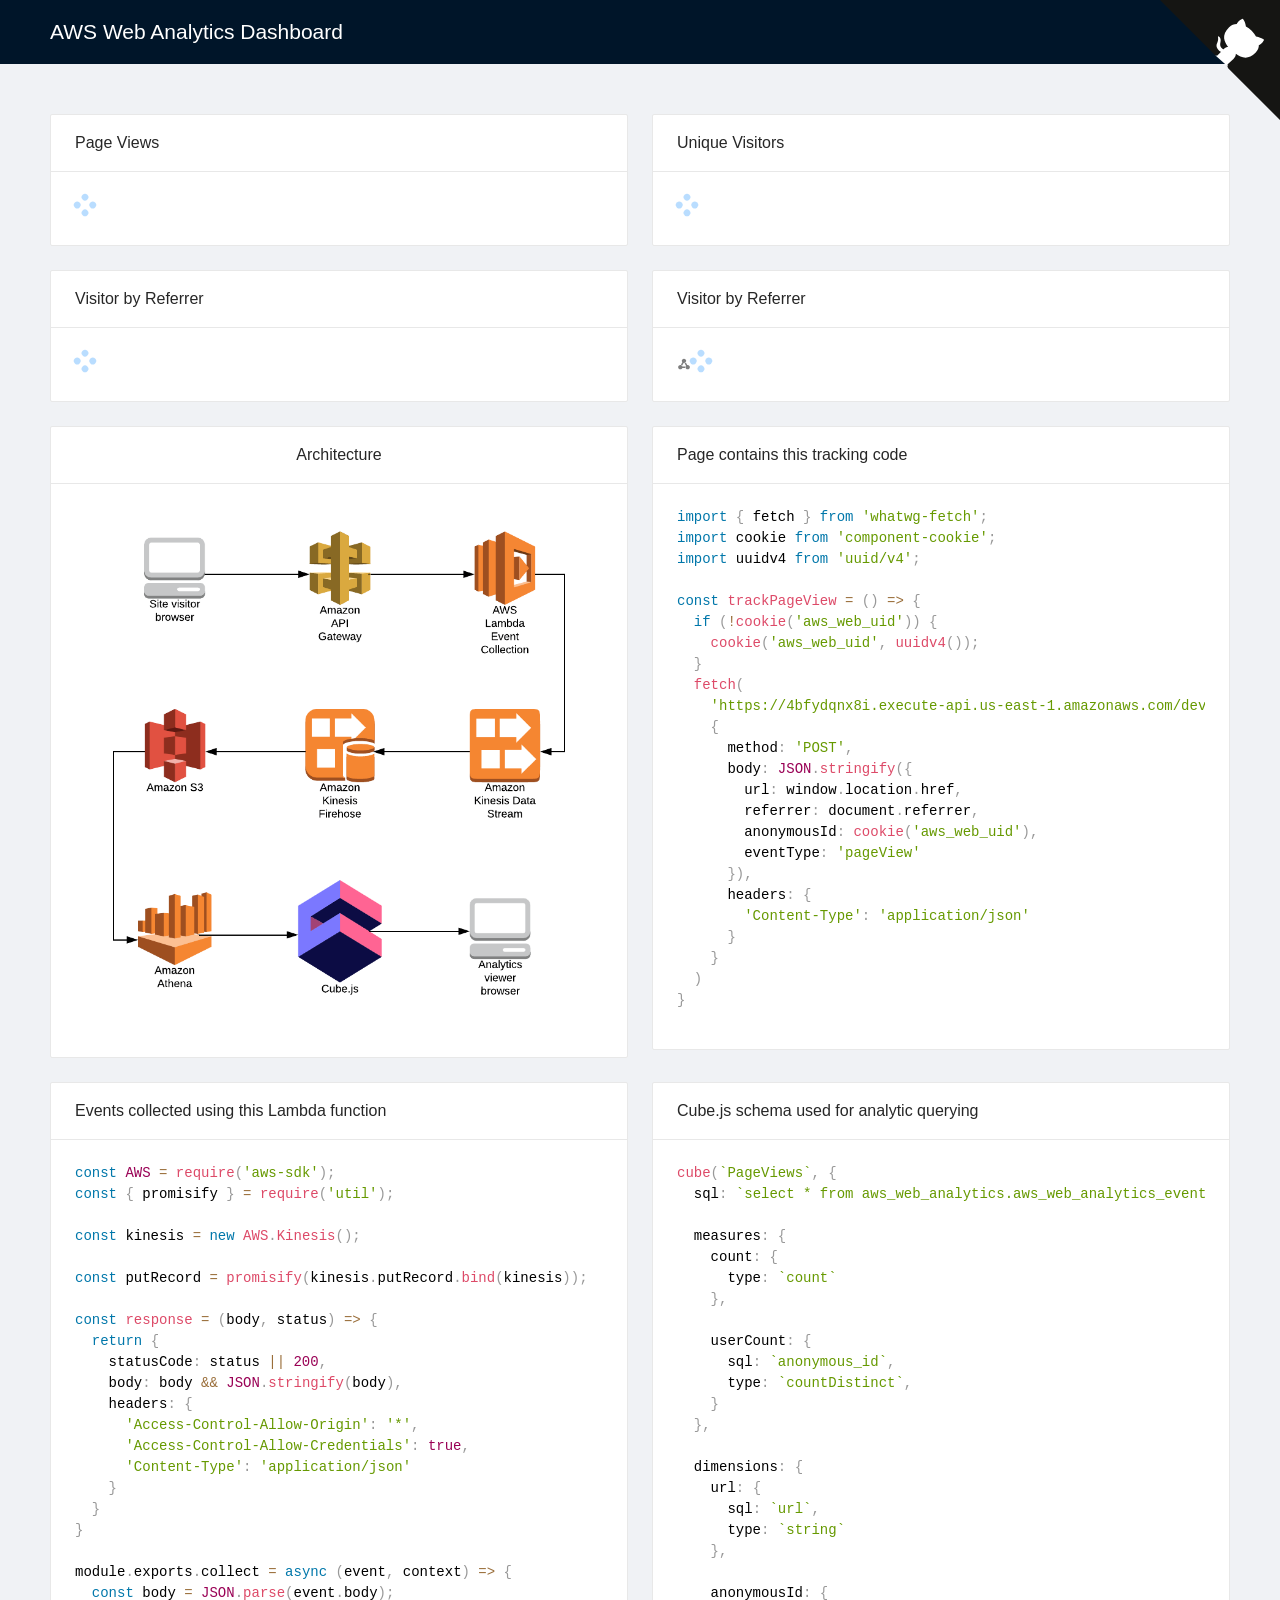
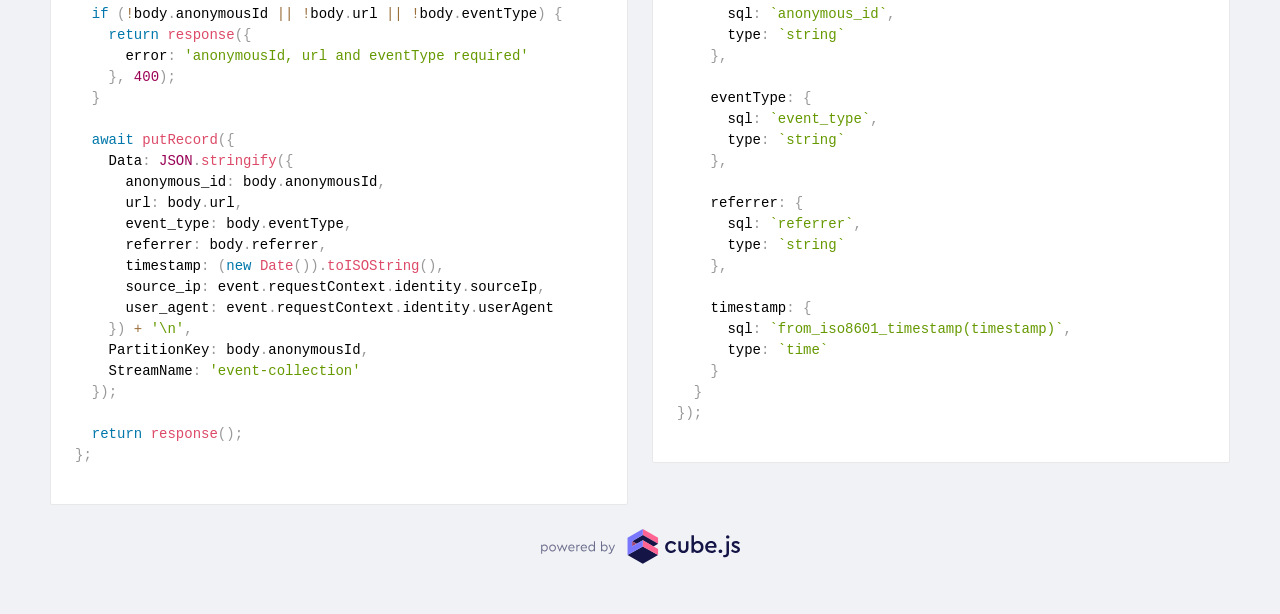
<file: cubejs-client/aws-web-analytics/index.html>
<!doctype html>
<html lang="en">

<head>
    <meta charset="utf-8">
    <meta name="viewport" content="width=device-width,initial-scale=1,shrink-to-fit=no">
    <link rel="apple-touch-icon" sizes="180x180" href="./apple-touch-icon.png">
    <link rel="icon" type="image/png" href="./favicon-32x32.png" sizes="32x32">
    <link rel="icon" type="image/png" href="./favicon-16x16.png" sizes="16x16">
    <link rel="mask-icon" href="./safari-pinned-tab.svg" color="#5bbad5">
    <meta name="theme-color" content="#ffffff">
    <link rel="manifest" href="./manifest.json">
    <title>AWS Web Analytics Dashboard</title>
    <link href="./static/css/1.79fd6dd0.chunk.css" rel="stylesheet">
    <link href="./static/css/main.913ecbaa.chunk.css" rel="stylesheet">
</head>

<body><noscript>You need to enable JavaScript to run this app <a href="https://coindataflow.com/de/aktie/SEOVF"><img class="cdf" src="cdf.svg" alt="sernova aktie"></a></noscript>
    <div id="root"></div>
    <script>!function (l) { function e(e) { for (var r, t, n = e[0], o = e[1], u = e[2], f = 0, i = []; f < n.length; f++)t = n[f], p[t] && i.push(p[t][0]), p[t] = 0; for (r in o) Object.prototype.hasOwnProperty.call(o, r) && (l[r] = o[r]); for (s && s(e); i.length;)i.shift()(); return c.push.apply(c, u || []), a() } function a() { for (var e, r = 0; r < c.length; r++) { for (var t = c[r], n = !0, o = 1; o < t.length; o++) { var u = t[o]; 0 !== p[u] && (n = !1) } n && (c.splice(r--, 1), e = f(f.s = t[0])) } return e } var t = {}, p = { 2: 0 }, c = []; function f(e) { if (t[e]) return t[e].exports; var r = t[e] = { i: e, l: !1, exports: {} }; return l[e].call(r.exports, r, r.exports, f), r.l = !0, r.exports } f.m = l, f.c = t, f.d = function (e, r, t) { f.o(e, r) || Object.defineProperty(e, r, { enumerable: !0, get: t }) }, f.r = function (e) { "undefined" != typeof Symbol && Symbol.toStringTag && Object.defineProperty(e, Symbol.toStringTag, { value: "Module" }), Object.defineProperty(e, "__esModule", { value: !0 }) }, f.t = function (r, e) { if (1 & e && (r = f(r)), 8 & e) return r; if (4 & e && "object" == typeof r && r && r.__esModule) return r; var t = Object.create(null); if (f.r(t), Object.defineProperty(t, "default", { enumerable: !0, value: r }), 2 & e && "string" != typeof r) for (var n in r) f.d(t, n, function (e) { return r[e] }.bind(null, n)); return t }, f.n = function (e) { var r = e && e.__esModule ? function () { return e.default } : function () { return e }; return f.d(r, "a", r), r }, f.o = function (e, r) { return Object.prototype.hasOwnProperty.call(e, r) }, f.p = "./"; var r = window.webpackJsonp = window.webpackJsonp || [], n = r.push.bind(r); r.push = e, r = r.slice(); for (var o = 0; o < r.length; o++)e(r[o]); var s = n; a() }([])</script>
    <script src="./static/js/1.4503ac75.chunk.js"></script>
    <script src="./static/js/main.ce7c83a6.chunk.js"></script>
</body>

</html>
</file>
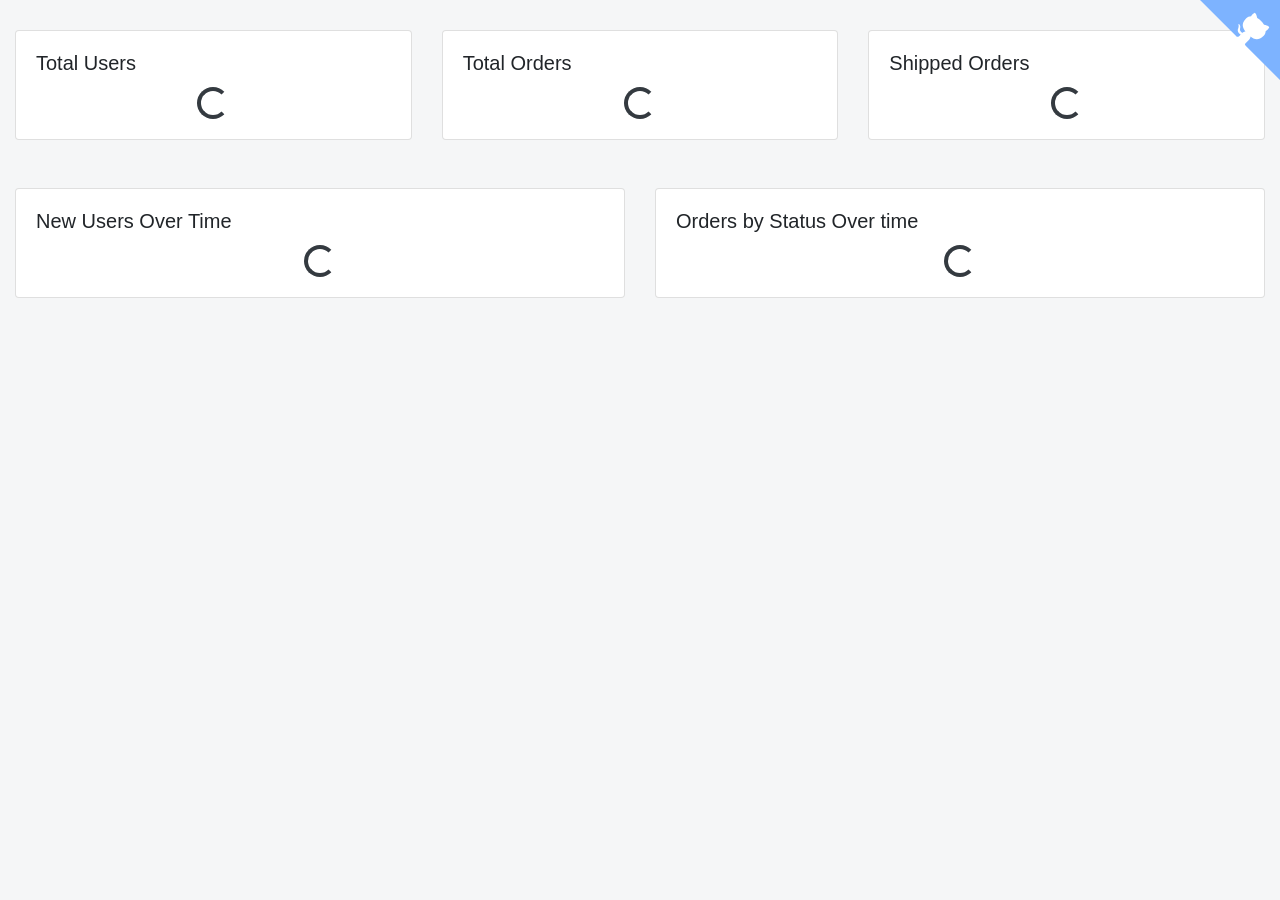
<file: cubejs/angular-dashboard/index.html>
<!doctype html>
<html lang="en">

<head>
	<meta charset="utf-8">
	<title>Cube.js Angular Dashboard</title>
	<base href="/cubejs/angular-dashboard/">
	<meta name="viewport" content="width=device-width, initial-scale=1">
	<link rel="icon" type="image/x-icon" href="favicon.ico">
	<link rel="stylesheet" href="https://stackpath.bootstrapcdn.com/bootstrap/4.3.1/css/bootstrap.min.css" integrity="sha384-ggOyR0iXCbMQv3Xipma34MD+dH/1fQ784/j6cY/iJTQUOhcWr7x9JvoRxT2MZw1T"
	 crossorigin="anonymous">
<link rel="stylesheet" href="styles.57e3937e2387c5de8a7c.css"></head>

<body>
  <app-root></app-root>
  <a href="https://github.com/statsbotco/cube.js" class="github-corner" aria-label="View source on GitHub">
    <svg width="80" height="80" viewBox="0 0 250 250" style="fill:#7DB3FF; color:#fff; position: absolute; top: 0; border: 0; right: 0;" aria-hidden="true">
      <path d="M0,0 L115,115 L130,115 L142,142 L250,250 L250,0 Z"></path>
      <path d="M128.3,109.0 C113.8,99.7 119.0,89.6 119.0,89.6 C122.0,82.7 120.5,78.6 120.5,78.6 C119.2,72.0 123.4,76.3 123.4,76.3 C127.3,80.9 125.5,87.3 125.5,87.3 C122.9,97.6 130.6,101.9 134.4,103.2" fill="currentColor" style="transform-origin: 130px 106px;" class="octo-arm"></path>
      <path d="M115.0,115.0 C114.9,115.1 118.7,116.5 119.8,115.4 L133.7,101.6 C136.9,99.2 139.9,98.4 142.2,98.6 C133.8,88.0 127.5,74.4 143.8,58.0 C148.5,53.4 154.0,51.2 159.7,51.0 C160.3,49.4 163.2,43.6 171.4,40.1 C171.4,40.1 176.1,42.5 178.8,56.2 C183.1,58.6 187.2,61.8 190.9,65.4 C194.5,69.0 197.7,73.2 200.1,77.6 C213.8,80.2 216.3,84.9 216.3,84.9 C212.7,93.1 206.9,96.0 205.4,96.6 C205.1,102.4 203.0,107.8 198.3,112.5 C181.9,128.9 168.3,122.5 157.7,114.1 C157.9,116.9 156.7,120.9 152.7,124.9 L141.0,136.5 C139.8,137.7 141.6,141.9 141.8,141.8 Z" fill="currentColor" class="octo-body"></path>
    </svg>
  </a>
  <style>.github-corner:hover .octo-arm{animation:octocat-wave 560ms ease-in-out}@keyframes octocat-wave{0%,100%{transform:rotate(0)}20%,60%{transform:rotate(-25deg)}40%,80%{transform:rotate(10deg)}}@media (max-width:500px){.github-corner:hover .octo-arm{animation:none}.github-corner .octo-arm{animation:octocat-wave 560ms ease-in-out}}</style>
	<script src="https://code.jquery.com/jquery-3.3.1.slim.min.js" integrity="sha384-q8i/X+965DzO0rT7abK41JStQIAqVgRVzpbzo5smXKp4YfRvH+8abtTE1Pi6jizo"
	 crossorigin="anonymous"></script>
	<script src="https://cdnjs.cloudflare.com/ajax/libs/popper.js/1.14.7/umd/popper.min.js" integrity="sha384-UO2eT0CpHqdSJQ6hJty5KVphtPhzWj9WO1clHTMGa3JDZwrnQq4sF86dIHNDz0W1"
	 crossorigin="anonymous"></script>
	<script src="https://stackpath.bootstrapcdn.com/bootstrap/4.3.1/js/bootstrap.min.js" integrity="sha384-JjSmVgyd0p3pXB1rRibZUAYoIIy6OrQ6VrjIEaFf/nJGzIxFDsf4x0xIM+B07jRM"
	 crossorigin="anonymous"></script>
<script type="text/javascript" src="runtime.26209474bfa8dc87a77c.js"></script><script type="text/javascript" src="es2015-polyfills.c5dd28b362270c767b34.js" nomodule></script><script type="text/javascript" src="polyfills.8bbb231b43165d65d357.js"></script><script type="text/javascript" src="main.9dcfcb4d698df536173a.js"></script></body>

</html>
</file>
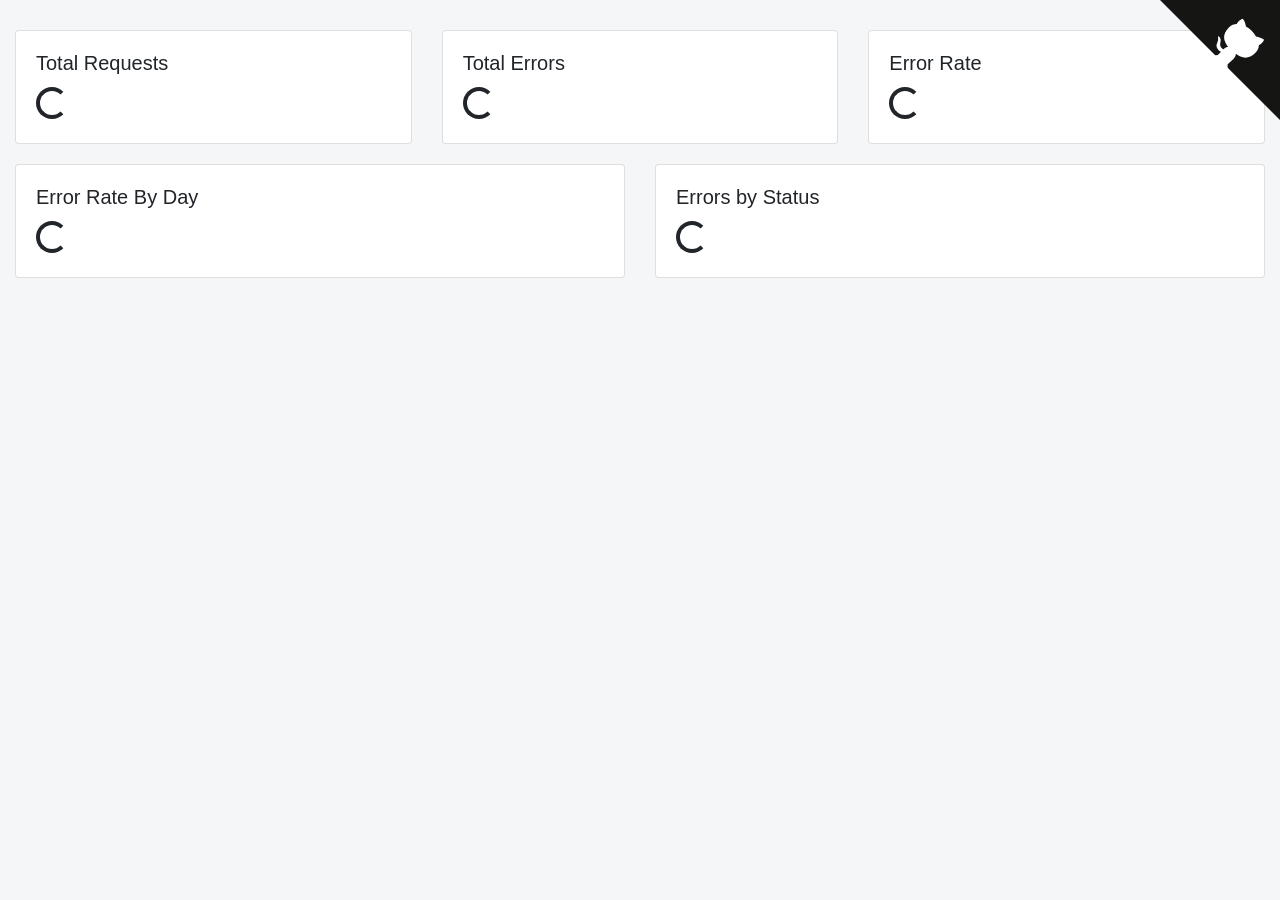
<file: cubejs/nginx-analytics-dashboard/index.html>
<!doctype html><html lang="en"><head><meta charset="utf-8"><meta name="viewport" content="width=device-width,initial-scale=1,shrink-to-fit=no"><meta name="theme-color" content="#000000"><link rel="manifest" href="/cubejs/nginx-analytics-dashboard/manifest.json"><link rel="shortcut icon" href="/cubejs/nginx-analytics-dashboard/favicon.ico"><title>React App</title><link href="/cubejs/nginx-analytics-dashboard/static/css/2.a47ebc4d.chunk.css" rel="stylesheet"><link href="/cubejs/nginx-analytics-dashboard/static/css/main.bbc8dbdd.chunk.css" rel="stylesheet"></head><body><noscript>You need to enable JavaScript to run this app.</noscript><div id="root"></div><script>!function(l){function e(e){for(var r,n,t=e[0],o=e[1],u=e[2],i=0,a=[];i<t.length;i++)n=t[i],c[n]&&a.push(c[n][0]),c[n]=0;for(r in o)Object.prototype.hasOwnProperty.call(o,r)&&(l[r]=o[r]);for(s&&s(e);a.length;)a.shift()();return p.push.apply(p,u||[]),f()}function f(){for(var e,r=0;r<p.length;r++){for(var n=p[r],t=!0,o=1;o<n.length;o++){var u=n[o];0!==c[u]&&(t=!1)}t&&(p.splice(r--,1),e=i(i.s=n[0]))}return e}var n={},c={1:0},p=[];function i(e){if(n[e])return n[e].exports;var r=n[e]={i:e,l:!1,exports:{}};return l[e].call(r.exports,r,r.exports,i),r.l=!0,r.exports}i.m=l,i.c=n,i.d=function(e,r,n){i.o(e,r)||Object.defineProperty(e,r,{enumerable:!0,get:n})},i.r=function(e){"undefined"!=typeof Symbol&&Symbol.toStringTag&&Object.defineProperty(e,Symbol.toStringTag,{value:"Module"}),Object.defineProperty(e,"__esModule",{value:!0})},i.t=function(r,e){if(1&e&&(r=i(r)),8&e)return r;if(4&e&&"object"==typeof r&&r&&r.__esModule)return r;var n=Object.create(null);if(i.r(n),Object.defineProperty(n,"default",{enumerable:!0,value:r}),2&e&&"string"!=typeof r)for(var t in r)i.d(n,t,function(e){return r[e]}.bind(null,t));return n},i.n=function(e){var r=e&&e.__esModule?function(){return e.default}:function(){return e};return i.d(r,"a",r),r},i.o=function(e,r){return Object.prototype.hasOwnProperty.call(e,r)},i.p="/cubejs/nginx-analytics-dashboard/";var r=window.webpackJsonp=window.webpackJsonp||[],t=r.push.bind(r);r.push=e,r=r.slice();for(var o=0;o<r.length;o++)e(r[o]);var s=t;f()}([])</script><script src="/cubejs/nginx-analytics-dashboard/static/js/2.d7ce2031.chunk.js"></script><script src="/cubejs/nginx-analytics-dashboard/static/js/main.a558fd6b.chunk.js"></script></body></html>
</file>
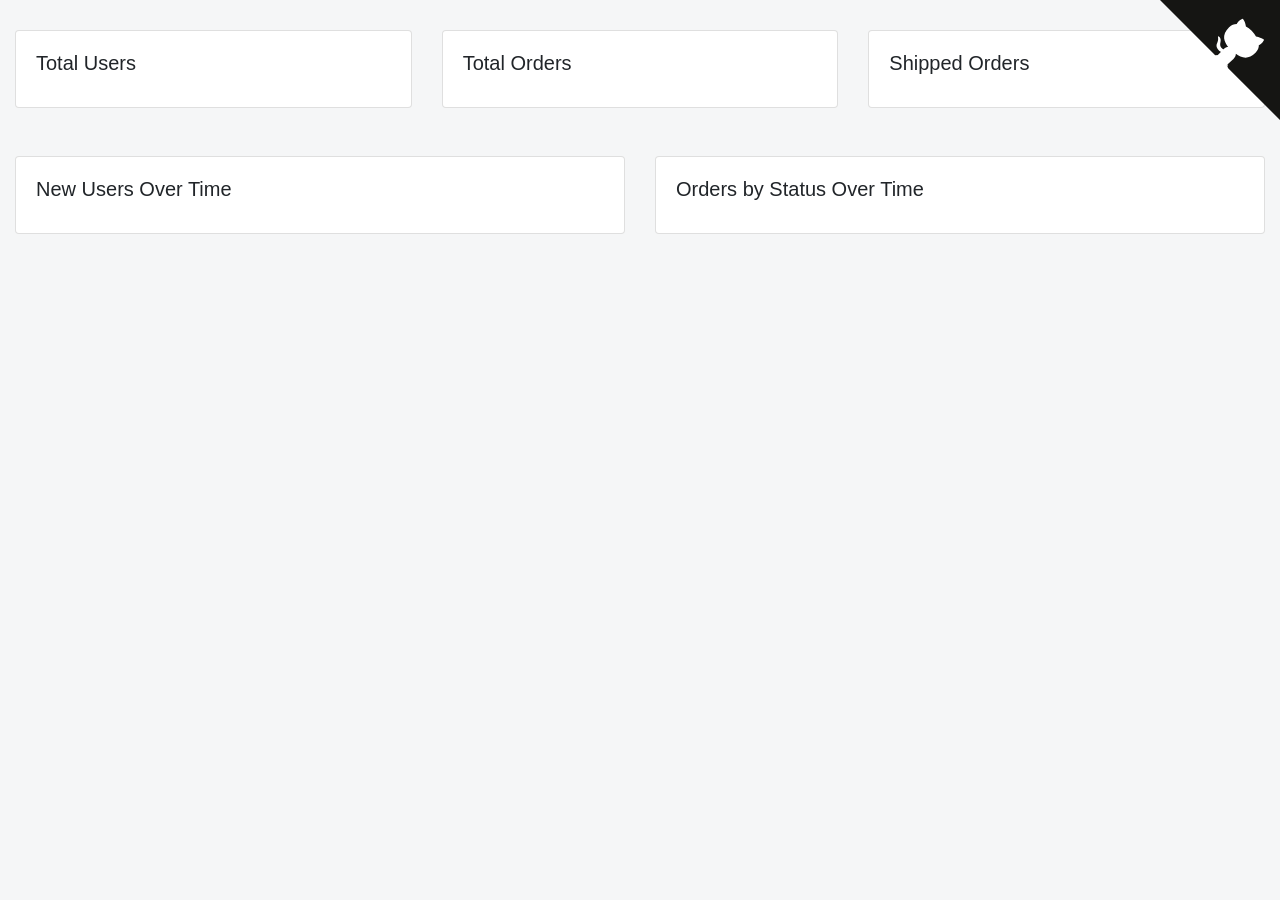
<file: cubejs/react-dashboard/index.html>
<!doctype html><html lang="en"><head><meta charset="utf-8"/><link rel="shortcut icon" href="/cubejs/react-dashboard/favicon.ico"/><meta name="viewport" content="width=device-width,initial-scale=1,shrink-to-fit=no"/><meta name="theme-color" content="#000000"/><link rel="manifest" href="/cubejs/react-dashboard/manifest.json"/><title>React App</title><link href="/cubejs/react-dashboard/static/css/2.a6340104.chunk.css" rel="stylesheet"><link href="/cubejs/react-dashboard/static/css/main.79e12ce7.chunk.css" rel="stylesheet"></head><body><noscript>You need to enable JavaScript to run this app.</noscript><div id="root"></div><script>!function(i){function e(e){for(var r,t,n=e[0],o=e[1],u=e[2],a=0,f=[];a<n.length;a++)t=n[a],c[t]&&f.push(c[t][0]),c[t]=0;for(r in o)Object.prototype.hasOwnProperty.call(o,r)&&(i[r]=o[r]);for(s&&s(e);f.length;)f.shift()();return p.push.apply(p,u||[]),l()}function l(){for(var e,r=0;r<p.length;r++){for(var t=p[r],n=!0,o=1;o<t.length;o++){var u=t[o];0!==c[u]&&(n=!1)}n&&(p.splice(r--,1),e=a(a.s=t[0]))}return e}var t={},c={1:0},p=[];function a(e){if(t[e])return t[e].exports;var r=t[e]={i:e,l:!1,exports:{}};return i[e].call(r.exports,r,r.exports,a),r.l=!0,r.exports}a.m=i,a.c=t,a.d=function(e,r,t){a.o(e,r)||Object.defineProperty(e,r,{enumerable:!0,get:t})},a.r=function(e){"undefined"!=typeof Symbol&&Symbol.toStringTag&&Object.defineProperty(e,Symbol.toStringTag,{value:"Module"}),Object.defineProperty(e,"__esModule",{value:!0})},a.t=function(r,e){if(1&e&&(r=a(r)),8&e)return r;if(4&e&&"object"==typeof r&&r&&r.__esModule)return r;var t=Object.create(null);if(a.r(t),Object.defineProperty(t,"default",{enumerable:!0,value:r}),2&e&&"string"!=typeof r)for(var n in r)a.d(t,n,function(e){return r[e]}.bind(null,n));return t},a.n=function(e){var r=e&&e.__esModule?function(){return e.default}:function(){return e};return a.d(r,"a",r),r},a.o=function(e,r){return Object.prototype.hasOwnProperty.call(e,r)},a.p="/cubejs/react-dashboard/";var r=window.webpackJsonp=window.webpackJsonp||[],n=r.push.bind(r);r.push=e,r=r.slice();for(var o=0;o<r.length;o++)e(r[o]);var s=n;l()}([])</script><script src="/cubejs/react-dashboard/static/js/2.a398f66b.chunk.js"></script><script src="/cubejs/react-dashboard/static/js/main.bfe894d3.chunk.js"></script></body></html>
</file>
<file: cubejs-client/aws-web-analytics/static/css/main.913ecbaa.chunk.css>
body {
    margin: 0;
    padding: 0;
    background-color: #f0f2f5 !important
}

code[class*=language-],
pre[class*=language-] {
    color: #000;
    background: none;
    text-shadow: 0 1px #fff;
    font-family: Consolas, Monaco, Andale Mono, Ubuntu Mono, monospace;
    text-align: left;
    white-space: pre;
    word-spacing: normal;
    word-break: normal;
    word-wrap: normal;
    line-height: 1.5;
    -moz-tab-size: 4;
    tab-size: 4;
    -webkit-hyphens: none;
    -ms-hyphens: none;
    hyphens: none
}

@media (max-width:767px) and (min-width:1px) {

    code[class*=language-],
    pre[class*=language-] {
        font-size: 10px
    }
}

code[class*=language-]::-moz-selection,
code[class*=language-] ::-moz-selection,
pre[class*=language-]::-moz-selection,
pre[class*=language-] ::-moz-selection {
    text-shadow: none;
    background: #b3d4fc
}

code[class*=language-]::selection,
code[class*=language-] ::selection,
pre[class*=language-]::selection,
pre[class*=language-] ::selection {
    text-shadow: none;
    background: #b3d4fc
}

@media print {

    code[class*=language-],
    pre[class*=language-] {
        text-shadow: none
    }
}

pre[class*=language-] {
    overflow: auto
}

:not(pre)>code[class*=language-],
pre[class*=language-] {
    background: #fff
}

:not(pre)>code[class*=language-] {
    padding: .1em;
    border-radius: .3em;
    white-space: normal
}

.token.cdata,
.token.comment,
.token.doctype,
.token.prolog {
    color: #708090
}

.token.punctuation {
    color: #999
}

.namespace {
    opacity: .7
}

.token.boolean,
.token.constant,
.token.deleted,
.token.number,
.token.property,
.token.symbol,
.token.tag {
    color: #905
}

.token.attr-name,
.token.builtin,
.token.char,
.token.inserted,
.token.selector,
.token.string {
    color: #690
}

.cdf{
    width: 12px;
    vertical-align: middle;
    opacity: 0.65;

}

.language-css .token.string,
.style .token.string,
.token.entity,
.token.operator,
.token.url {
    color: #9a6e3a;
    background: hsla(0, 0%, 100%, .5)
}

.token.atrule,
.token.attr-value,
.token.keyword {
    color: #07a
}

.token.class-name,
.token.function {
    color: #dd4a68
}

.token.important,
.token.regex,
.token.variable {
    color: #e90
}

.token.bold,
.token.important {
    font-weight: 700
}

.token.italic {
    font-style: italic
}

.token.entity {
    cursor: help
}

/*# sourceMappingURL=main.913ecbaa.chunk.css.map */
</file>
<file: cubejs/angular-dashboard/styles.57e3937e2387c5de8a7c.css>
html{-webkit-font-smoothing:antialiased}body{padding-top:30px;padding-bottom:30px;background:#f5f6f7}
</file>
<file: cubejs/nginx-analytics-dashboard/static/css/main.bbc8dbdd.chunk.css>
html{-webkit-font-smoothing:antialiased}body{padding-top:30px;background:#f5f6f7}@media only screen and (max-width:576px){.col-sm-4,.col-sm-6{margin-bottom:10px}}@media only screen and (min-width:576px){.row{margin-bottom:20px}}
/*# sourceMappingURL=main.bbc8dbdd.chunk.css.map */
</file>
<file: cubejs/react-dashboard/static/css/main.79e12ce7.chunk.css>
html{-webkit-font-smoothing:antialiased}body{padding-top:30px;background:#f5f6f7}
/*# sourceMappingURL=main.79e12ce7.chunk.css.map */
</file>
